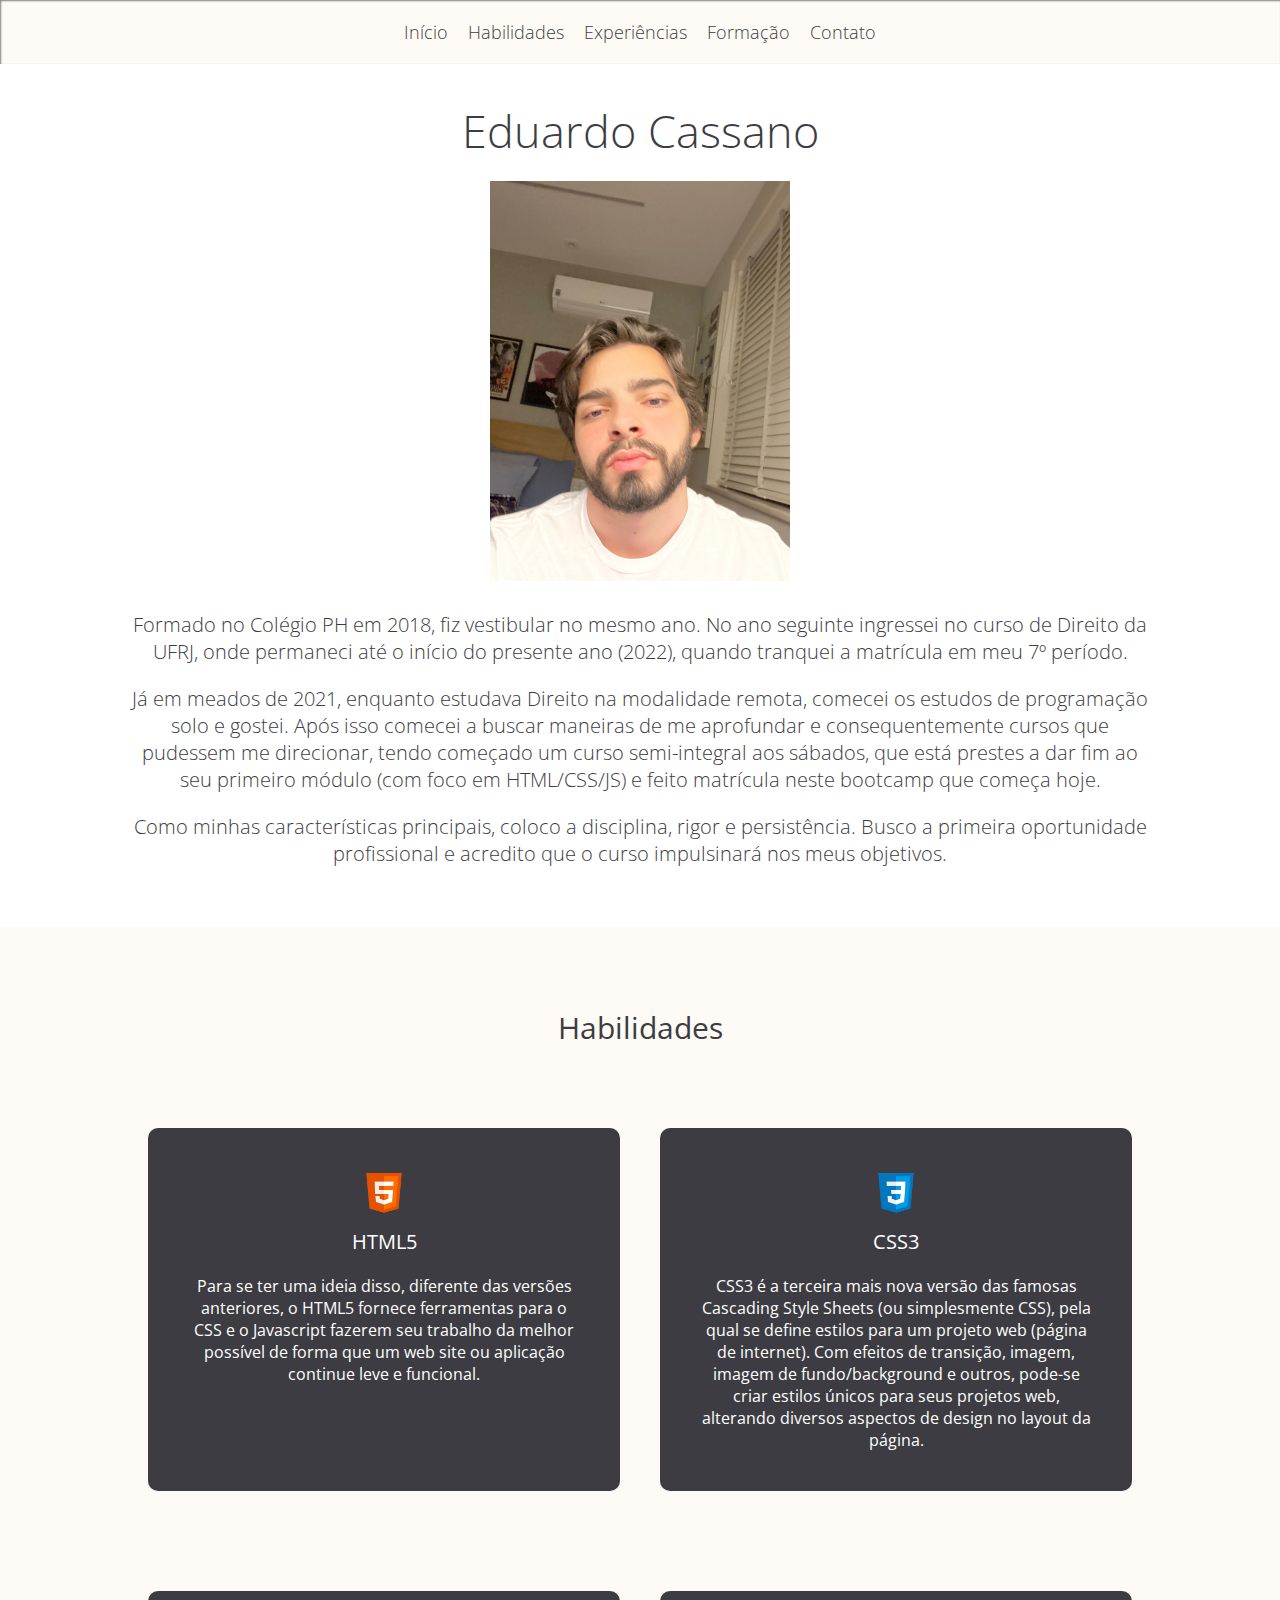
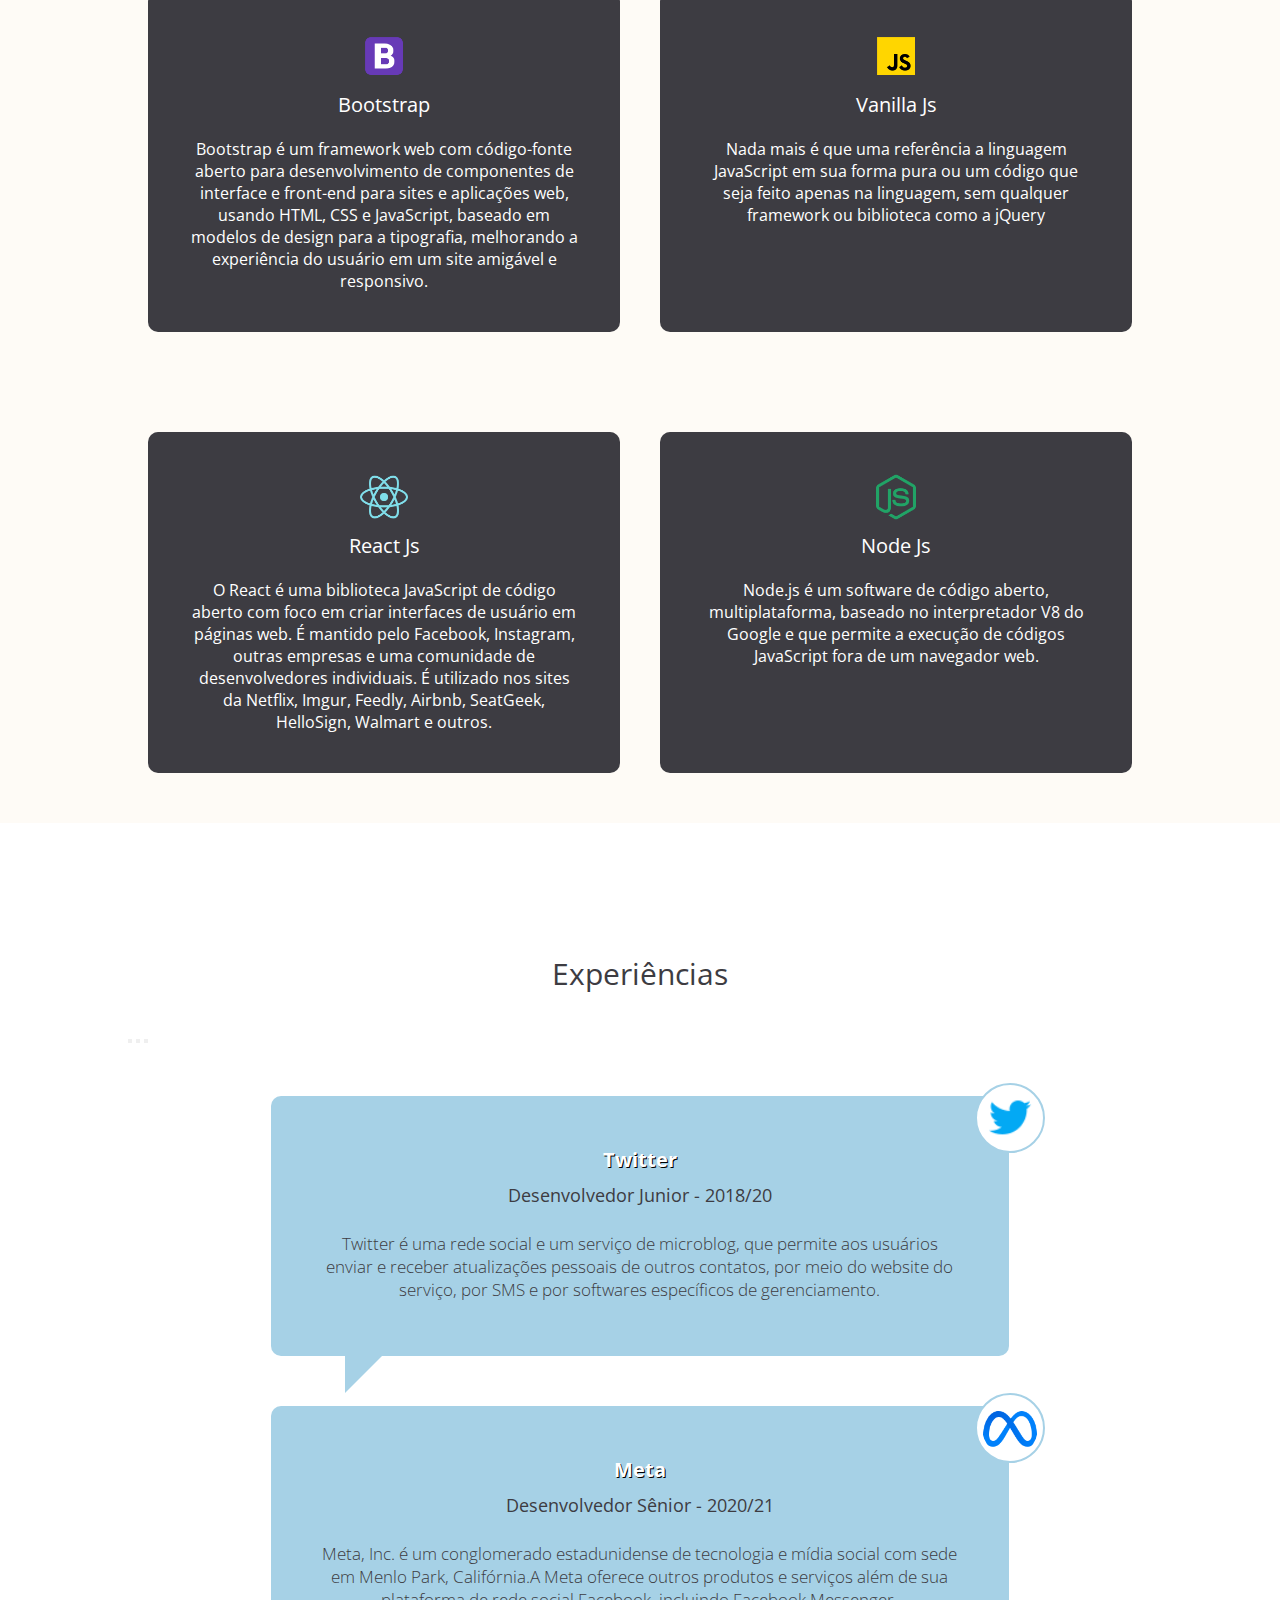
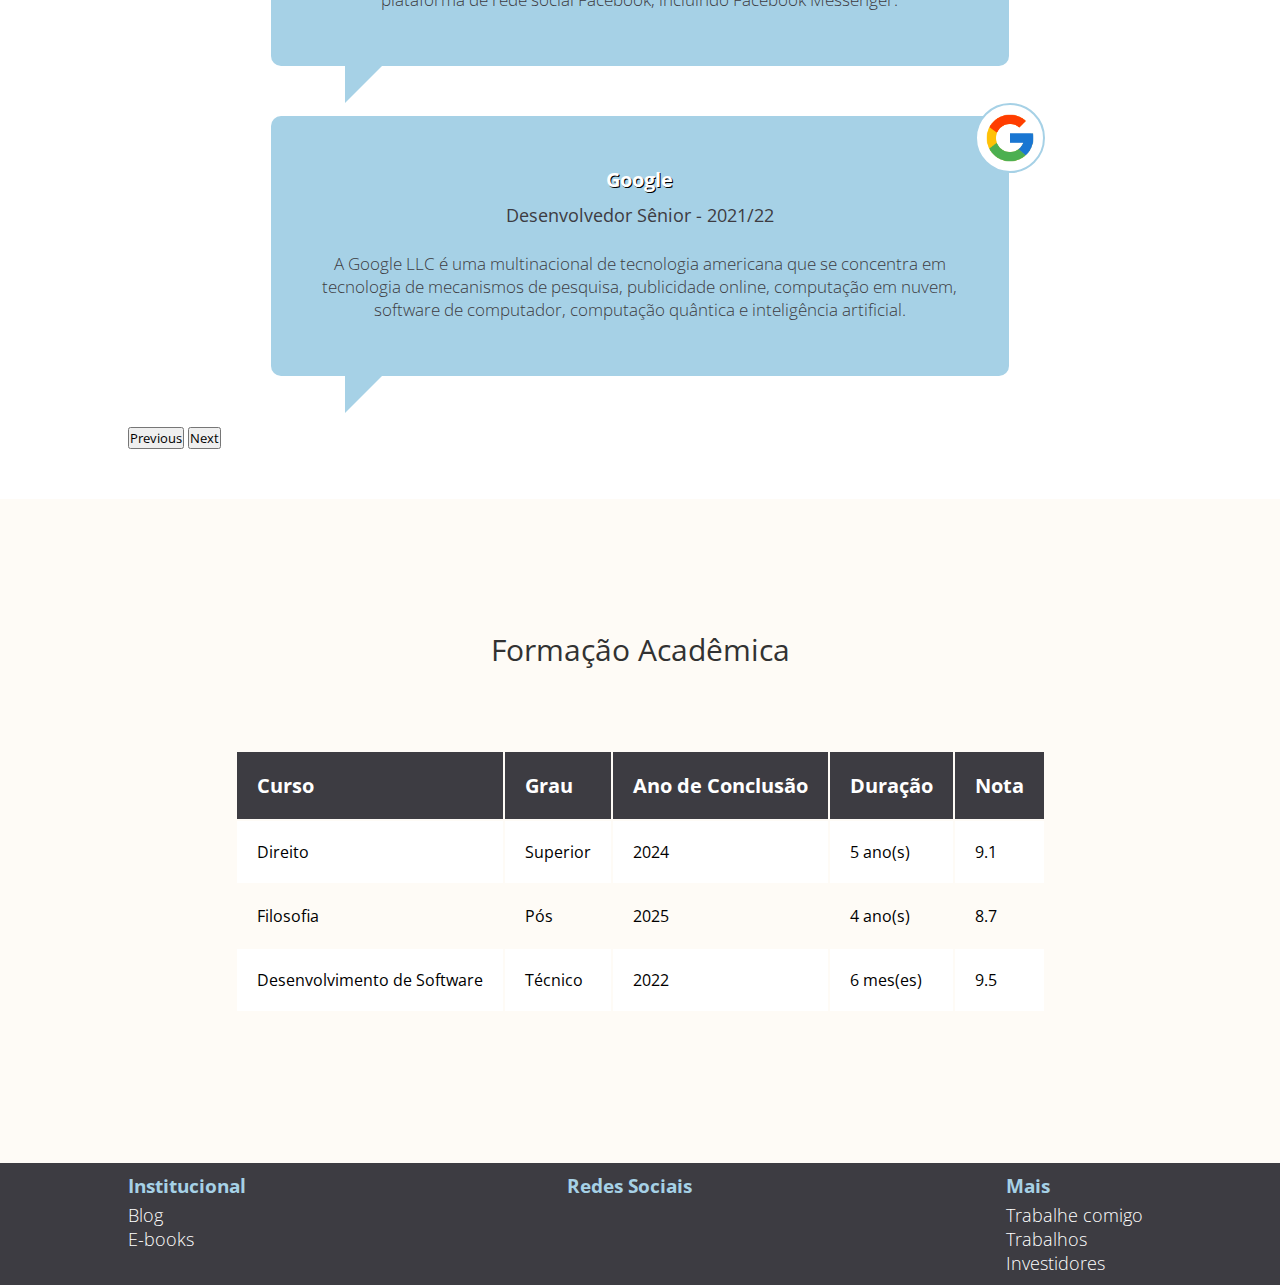
<file: index.html>
<!doctype html>
<html lang="en">

<head>
    <meta charset="utf-8">
    <meta name="viewport" content="width=device-width, initial-scale=1">
    <title>Exercício 9.3</title>
    <link href="https://cdn.jsdelivr.net/npm/bootstrap@5.2.0/dist/css/bootstrap.min.css" rel="stylesheet"
        integrity="sha384-gH2yIJqKdNHPEq0n4Mqa/HGKIhSkIHeL5AyhkYV8i59U5AR6csBvApHHNl/vI1Bx" crossorigin="anonymous">
    <link rel="stylesheet" href="https://cdnjs.cloudflare.com/ajax/libs/font-awesome/6.1.2/css/all.min.css"
        integrity="sha512-1sCRPdkRXhBV2PBLUdRb4tMg1w2YPf37qatUFeS7zlBy7jJI8Lf4VHwWfZZfpXtYSLy85pkm9GaYVYMfw5BC1A=="
        crossorigin="anonymous" referrerpolicy="no-referrer" />
    <link rel="stylesheet" href="https://cdnjs.cloudflare.com/ajax/libs/animate.css/4.1.1/animate.min.css" />
    <link rel="stylesheet" href="style.css">
</head>

<body>

    <body>
        <header>
            <nav>
                <ul>
                    <li><a href="#inicio">Início</a></li>
                    <li><a href="#habilidades">Habilidades</a></li>
                    <li><a href="#experiencias">Experiências</a></li>
                    <li><a href="#formacao">Formação</a></li>
                    <li><a href="contato.html">Contato</a></li>
                </ul>
            </nav>
        </header>

        <section id="inicio">
            <div class="container-cass">
                <h1>Eduardo Cassano</h1>
                <img src="img/fotoperfil01.jpeg" alt="">
                <p>Formado no Colégio PH em 2018, fiz
                    vestibular no mesmo ano. No ano seguinte
                    ingressei no curso de Direito da UFRJ,
                    onde permaneci até o início do presente
                    ano (2022), quando tranquei a matrícula
                    em meu 7º período.</p>
                <p>Já em meados de 2021, enquanto estudava
                    Direito na modalidade remota, comecei os
                    estudos de programação solo e gostei.
                    Após isso comecei a buscar maneiras de
                    me aprofundar e consequentemente cursos
                    que pudessem me direcionar, tendo começado
                    um curso semi-integral aos sábados, que está
                    prestes a dar fim ao seu primeiro módulo
                    (com foco em HTML/CSS/JS) e feito matrícula neste bootcamp que começa hoje.</p>
                <p>Como minhas características principais, coloco a disciplina, rigor e persistência.
                    Busco a primeira oportunidade profissional e acredito que o curso impulsinará nos meus objetivos.
                </p>
            </div>
        </section>

        <section id="habilidades">
            <div class="container-cass">
                <h2>Habilidades</h2>
                <div>
                    <div>
                        <img src="img/icons8-html-5-96.png" alt="">
                        <h3>HTML5</h3>
                        <p>Para se ter uma ideia disso, diferente das versões anteriores, o HTML5 fornece ferramentas
                            para o CSS e o Javascript fazerem seu trabalho da melhor possível de forma que um web
                            site ou aplicação continue leve e funcional.</p>
                    </div>
                    <div>
                        <img src="img/icons8-css3-96.png" alt="">
                        <h3>CSS3</h3>
                        <p>CSS3 é a terceira mais nova versão das famosas Cascading Style Sheets (ou simplesmente CSS),
                            pela qual se define estilos para um projeto web (página de internet). Com efeitos de
                            transição, imagem, imagem de fundo/background e outros, pode-se criar estilos únicos para
                            seus projetos web, alterando diversos aspectos de design no layout da página.</p>
                    </div>
                </div>

                <div>
                    <div>
                        <img src="img/icons8-bootstrap-96.png" alt="">
                        <h3>Bootstrap</h3>
                        <p>Bootstrap é um framework web com código-fonte aberto para desenvolvimento de componentes
                            de interface e front-end para sites e aplicações web, usando HTML, CSS e JavaScript,
                            baseado em modelos de design para a tipografia, melhorando a experiência do usuário
                            em um site amigável e responsivo.</p>
                    </div>
                    <div>
                        <img src="img/icons8-javascript-96.png" alt="">
                        <h3>Vanilla Js</h3>
                        <p>Nada mais é que uma referência a linguagem JavaScript em sua forma pura ou um código
                            que seja feito apenas na linguagem, sem qualquer framework ou biblioteca como a jQuery</p>
                    </div>
                </div>

                <div>
                    <div>
                        <img src="img/icons8-nativo-de-reagir-96.png" alt="">
                        <h3>React Js</h3>
                        <p>O React é uma biblioteca JavaScript de código aberto com foco em criar interfaces de
                            usuário em páginas web. É mantido pelo Facebook, Instagram, outras empresas e uma
                            comunidade de desenvolvedores individuais. É utilizado nos sites da Netflix, Imgur,
                            Feedly, Airbnb, SeatGeek, HelloSign, Walmart e outros.</p>
                    </div>
                    <div>
                        <img src="img/icons8-node-js-96.png" alt="">
                        <h3>Node Js</h3>
                        <p>Node.js é um software de código aberto, multiplataforma, baseado no interpretador V8 do
                            Google e que permite a execução de códigos JavaScript fora de um navegador web.</p>
                    </div>
                </div>

            </div>
        </section>

        <section id="experiencias">
            <div class="container-cass">
                <h2>Experiências</h2>
                <div id="carouselExampleIndicators" class="carousel slide" data-bs-ride="true">
                    <div class="carousel-indicators">
                        <button type="button" data-bs-target="#carouselExampleIndicators" data-bs-slide-to="0"
                            class="active" aria-current="true" aria-label="Slide 1"></button>
                        <button type="button" data-bs-target="#carouselExampleIndicators" data-bs-slide-to="1"
                            aria-label="Slide 2"></button>
                        <button type="button" data-bs-target="#carouselExampleIndicators" data-bs-slide-to="2"
                            aria-label="Slide 3"></button>
                    </div>
                    <div class="carousel-inner">
                        <div class="carousel-item active">
                            <div>
                                <h3>Twitter</h3>
                                <h4>Desenvolvedor Junior - 2018/20</h4>
                                <p>Twitter é uma rede social e um serviço de microblog, que permite aos usuários enviar
                                    e receber atualizações pessoais de outros contatos, por meio do website do serviço,
                                    por SMS e por softwares específicos de gerenciamento.</p>
                                <a href="https://twitter.com/"><img src="img/icons8-twitter-48.png" alt=""></a>
                            </div>
                        </div>
                        <div class="carousel-item">
                            <div>
                                <h3>Meta</h3>
                                <h4>Desenvolvedor Sênior - 2020/21</h4>
                                <p>Meta, Inc. é um conglomerado estadunidense de tecnologia e mídia social com sede em
                                    Menlo Park, Califórnia.A Meta oferece outros produtos e serviços além de sua
                                    plataforma de rede social Facebook, incluindo Facebook Messenger.</p>
                                <a href="https://about.facebook.com/?utm_source=meta.com&utm_medium=redirect"><img
                                        src="img/icons8-meta-96.png" alt=""></a>
                            </div>
                        </div>
                        <div class="carousel-item">
                            <div>
                                <h3>Google</h3>
                                <h4>Desenvolvedor Sênior - 2021/22</h4>
                                <p>A Google LLC é uma multinacional de tecnologia americana que se concentra
                                    em tecnologia de mecanismos de pesquisa, publicidade online, computação em nuvem,
                                    software de computador, computação quântica e inteligência artificial.</p>
                                <a href="https://www.google.com.br/"><img src="img/icons8-google-logo-96.png"
                                        alt=""></a>
                            </div>
                        </div>
                    </div>
                    <button class="carousel-control-prev" type="button" data-bs-target="#carouselExampleIndicators"
                        data-bs-slide="prev">
                        <span class="carousel-control-prev-icon" aria-hidden="true"></span>
                        <span class="visually-hidden">Previous</span>
                    </button>
                    <button class="carousel-control-next" type="button" data-bs-target="#carouselExampleIndicators"
                        data-bs-slide="next">
                        <span class="carousel-control-next-icon" aria-hidden="true"></span>
                        <span class="visually-hidden">Next</span>
                    </button>
                </div>
            </div>
        </section>

        <section id="formacao">
            <div class="container-cass">
                <h2>Formação Acadêmica</h2>
                <div>
                    <table class="table" id="tabela">
                        <thead>
                            <td>Curso</td>
                            <td>Grau</td>
                            <td>Ano de Conclusão</td>
                            <td>Duração</td>
                            <td>Nota</td>
                        </thead>
                        <tbody>
                            <tr>
                                <td style="background-color: white;">Direito</td>
                                <td style="background-color: white;">Superior</td>
                                <td style="background-color: white;">2024</td>
                                <td style="background-color: white;">5 ano(s)</td>
                                <td style="background-color: white;">9.1</td>
                            </tr>
                            <tr>
                                <td>Filosofia</td>
                                <td>Pós</td>
                                <td>2025</td>
                                <td>4 ano(s)</td>
                                <td>8.7</td>
                            </tr>
                            <tr>
                                <td style="background-color: white;">Desenvolvimento de Software</td>
                                <td style="background-color: white;">Técnico</td>
                                <td style="background-color: white;">2022</td>
                                <td style="background-color: white;">6 mes(es)</td>
                                <td style="background-color: white;">9.5</td>
                            </tr>
                        </tbody>
                    </table>
                </div>
            </div>
        </section>

        <footer>
            <div class="institucional">
                <h3>Institucional</h3>
                <ul>
                    <li><a href="#">Blog</a></li>
                    <li><a href="#">E-books</a></li>
                </ul>
            </div>
            <div class="redes-sociais">
                <h3>Redes Sociais</h3>
                <ul>
                    <li><a><i class="fa-brands fa-facebook-f"></i></a></li>
                    <li><a><i class="fa-brands fa-instagram"></i></a></li>
                    <li><a><i class="fa-brands fa-linkedin-in"></i></a></li>
                    <li><a><i class="fa-brands fa-tiktok"></i></a></li>
                </ul>
            </div>
            <div class="mais">
                <h3>Mais</h3>
                <ul>
                    <li><a href="#">Trabalhe comigo</a></li>
                    <li><a href="#">Trabalhos</a></li>
                    <li><a href="#">Investidores</a></li>
                </ul>
            </div>
        </footer>
    </body>
    <script src="https://cdn.jsdelivr.net/npm/bootstrap@5.2.0/dist/js/bootstrap.bundle.min.js"
        integrity="sha384-A3rJD856KowSb7dwlZdYEkO39Gagi7vIsF0jrRAoQmDKKtQBHUuLZ9AsSv4jD4Xa"
        crossorigin="anonymous"></script>
</body>

</html>
</file>
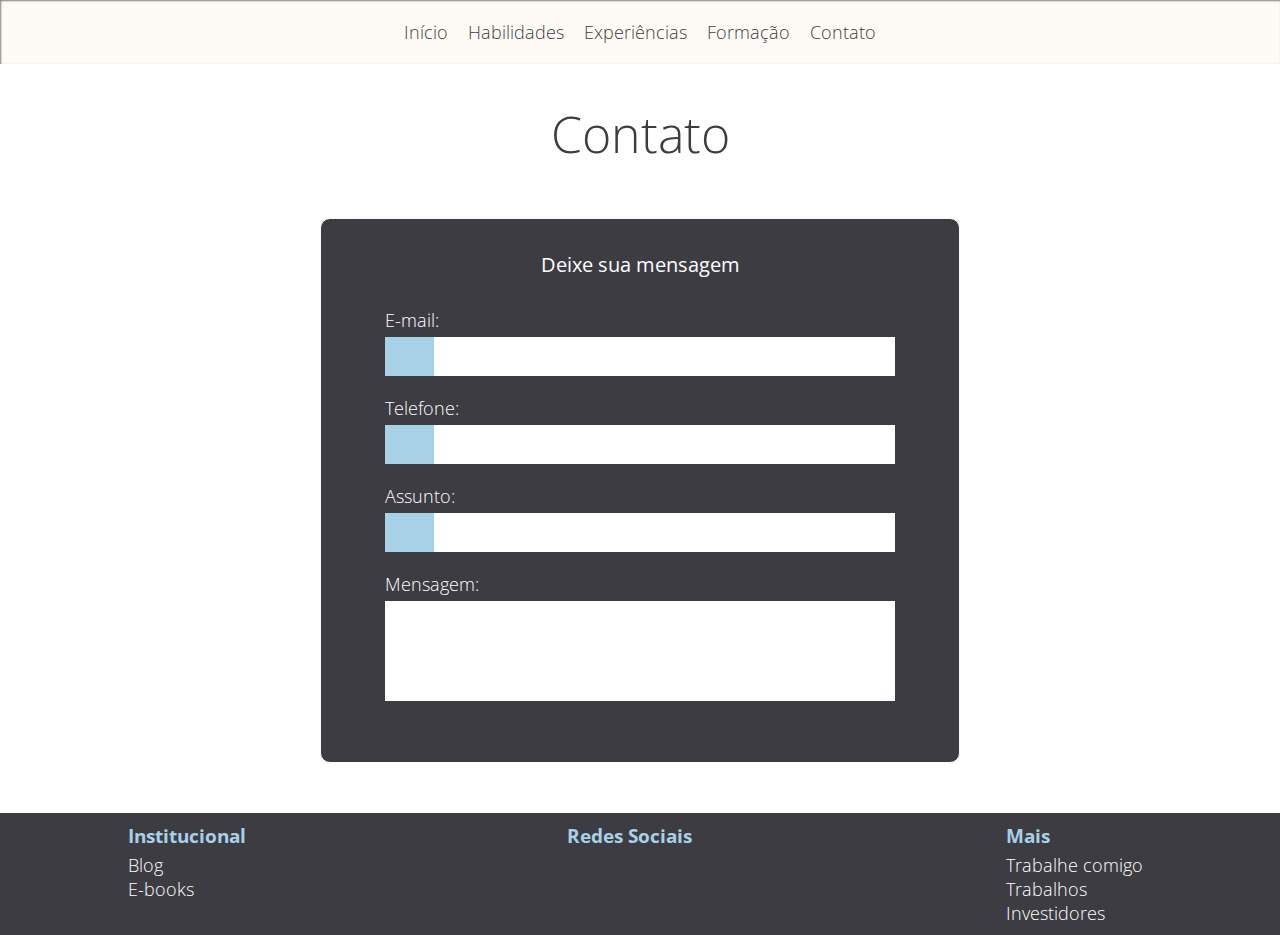
<file: contato.html>
<!DOCTYPE html>
<html lang="en">

<head>
  <meta charset="UTF-8">
  <meta http-equiv="X-UA-Compatible" content="IE=edge">
  <meta name="viewport" content="width=device-width, initial-scale=1.0">
  <link href="https://cdn.jsdelivr.net/npm/bootstrap@5.2.0/dist/css/bootstrap.min.css" rel="stylesheet" integrity="sha384-gH2yIJqKdNHPEq0n4Mqa/HGKIhSkIHeL5AyhkYV8i59U5AR6csBvApHHNl/vI1Bx" crossorigin="anonymous">
  <link rel="stylesheet" href="contato.css">
  <link rel="stylesheet" href="https://cdnjs.cloudflare.com/ajax/libs/font-awesome/6.1.2/css/all.min.css"
    integrity="sha512-1sCRPdkRXhBV2PBLUdRb4tMg1w2YPf37qatUFeS7zlBy7jJI8Lf4VHwWfZZfpXtYSLy85pkm9GaYVYMfw5BC1A=="
    crossorigin="anonymous" referrerpolicy="no-referrer" />
  <title>Contato</title>
</head>

<body>
  <div>
    <header>
      <nav>
        <ul>
          <li><a href="index.html">Início</a></li>
          <li><a href="index.html#habilidades">Habilidades</a></li>
          <li><a href="index.html#experiencias">Experiências</a></li>
          <li><a href="index.html#formacao">Formação</a></li>
          <li><a href="contato.html">Contato</a></li>
        </ul>
      </nav>
    </header>

    <main>
      <h1>Contato</h1>

      <form method="post">
        <h3>Deixe sua mensagem</h3>
        <span>
          <label for="">E-mail:</label>
          <span>
            <button disabled><i class="fa-solid fa-envelope"></i></button>
            <input type="email" id="inEmail">
          </span>
        </span>
        <span>
          <label for="">Telefone:</label>
          <span>
            <button disabled><i class="fa-solid fa-phone"></i></button>
            <input type="tel" id="inTel">
          </span>
        </span>
        <span>
          <label for="">Assunto:</label>
          <span>
            <button disabled><i class="fa-solid fa-comment-dots"></i></button>
            <input type="text" id="inAssunto">
          </span>
        </span>
        <span>
          <label for="">Mensagem:</label>
          <textarea id="inMensagem"></textarea>
        </span>
      </form>
    </main>
  </div>

  <footer>
    <div class="institucional">
      <h3>Institucional</h3>
      <ul>
        <li><a href="#">Blog</a></li>
        <li><a href="#">E-books</a></li>
      </ul>
    </div>
    <div class="redes-sociais">
      <h3>Redes Sociais</h3>
      <ul>
        <li><a href="https://pt-br.facebook.com/" target="_blank"><i class="fa-brands fa-facebook-f"></i></a></li>
        <li><a href="https://www.instagram.com/" target="_blank"><i class="fa-brands fa-instagram"></i></a></li>
        <li><a href="https://www.linkedin.com/in/eduardo-cassano-a0639323a/" target="_blank"><i
              class="fa-brands fa-linkedin-in"></i></a></li>
        <li><a href="https://www.tiktok.com/pt-BR/"><i class="fa-brands fa-tiktok" targe="_blank"></i></a></li>
      </ul>
    </div>
    <div class="mais">
      <h3>Mais</h3>
      <ul>
        <li><a href="#">Trabalhe comigo</a></li>
        <li><a href="#">Trabalhos</a></li>
        <li><a href="#">Investidores</a></li>
      </ul>
    </div>
  </footer>
</body>

</html>
</file>
<file: style.css>
@import url('https://fonts.googleapis.com/css2?family=Dancing+Script:wght@400;700&family=Open+Sans:wght@300;400;700&family=Uchen&display=swap');

* {
    padding: 0;
    margin: 0;
    box-sizing: border-box;
    font-family: 'Open Sans';
    scroll-behavior: smooth;
}

/*Bootstrap Overwrites*/
ul {
    margin-bottom: 0;
    padding-left: 0;
}

a:hover {
    color: inherit;
}

a:not([href]):not([class]) {
    color: white;
}

h2 {
    line-height: normal;
    margin-block-start: 0;
    margin-block-end: 0;
}


.container-cass {
    margin: 0 10%;
    display: flex;
}

header {
    position: fixed;
    z-index: 100;
    width: 100%;
    top: 0;
    background-color: #FEFBF6;
    display: flex;
    justify-content: center;
    box-shadow: inset 1px 1px 2px grey;
}

header>nav>ul {
    list-style: none;
    display: flex;
}

header>nav>ul>li {
    display: flex;
}

header>nav>ul>li>a {
    font-size: 18px;
    font-weight: lighter;
    color: #3D3C42;
    padding: 20px 10px;
    text-decoration: none;
    position: relative;
}

header>nav>ul>li>a::after {
    content: "";
    height: 6%;
    width: 0;
    background-color: #A6D1E6;
    position: absolute;
    left: 0;
    top: 94%;
}

header>nav>ul>li>a:hover::after {
    transition: 0.5s ease-out;
    width: 100%;
}

/*Section Perfil*/

section#inicio {
    display: flex;
    padding-top: 100px;
    flex-direction: column;
    align-items: center;
}

section#inicio>.container-cass {
    flex-direction: column;
    align-items: center;
}

section#inicio>.container-cass>h1 {
    color: #3D3C42;
    font-size: 2.8rem;
    font-weight: lighter;
    margin-bottom: 20px;
    animation: 1s show-left ease;
}

section#inicio>.container-cass>img {
    width: 300px;
    margin-bottom: 20px;
    animation: 2s show-left ease;
}

section#inicio>.container-cass>p {
    padding: 10px 0;
    text-align: center;
    font-weight: lighter;
    font-size: 20px;
    color: #3D3C42;
    animation: 3s show-left ease;
}

/*Section Habilidades*/

section#habilidades {
    display: flex;
    margin: 50px 0;
    padding-top: 50px;
    background-color: #FEFBF6;
}

section#habilidades>.container-cass {
    flex-direction: column;
    align-items: center;
}

section#habilidades>.container-cass>div {
    margin: 50px auto;
    display: flex;
}

section#habilidades>.container-cass>h2 {
    margin: 30px 0;
    font-size: 30px;
    font-weight: normal;
    color: #3D3C42;
}

section#habilidades>.container-cass>div>div {
    text-align: center;
    padding: 40px;
    background-color: #3D3C42;
    color: white;
    border-radius: 10px;
    flex: 1;
    margin: 0 2%;
}

section#habilidades>.container-cass>div>div:hover {
    background-color: transparent;
    color: #3D3C42;
    transition: 1s;
}

section#habilidades>.container-cass>div>div:hover>h3 {
    animation: flipInY 1s;
}

section#habilidades>.container-cass>div>div:hover>p {
    animation: flipInY 1.5s;
}

section#habilidades>.container-cass>div>div>img {
    width: 50px;
    padding-bottom: 5px;
}

section#habilidades>.container-cass>div>div>h3 {
    font-weight: normal;
    font-size: 20px;
    padding-bottom: 20px;
}

/*Section Experiências*/

section#experiencias {
    margin: 50px 0;
    padding-top: 50px;
    display: flex;
    justify-content: center;
    align-items: center;
}

section#experiencias>.container-cass {
    display: flex;
    flex-direction: column;
    align-items: center;
}

section#experiencias>.container-cass>h2 {
    margin: 30px 0;
    font-size: 30px;
    font-weight: normal;
    color: #3D3C42;
}

.carousel-inner {
    max-width: 80%;
    margin: 0 10%;
}

.carousel-item {
    text-align: center;
}

.carousel-item>div {
    background-color: #A6D1E6;
    margin: 50px 5%;
    padding: 50px;
    border-radius: 10px;
    position: relative;
    display: flex;
    flex-direction: column;
    align-items: center;
}

.carousel-item>div>h3 {
    color: white;
    text-shadow: 1px 1px .5px black;
    padding-bottom: 10px;
    font-size: 20px;
}

.carousel-item>div>h4 {
    font-weight: normal;
    font-size: 18px;
    padding-bottom: 20px;
    color: #3D3C42;
}

.carousel-item>div>p {
    color: #3D3C42;
    padding: 5px 0;
    font-weight: lighter;
    font-size: 17px;
}

.carousel-item>div>a>img:hover {
    animation: 1s rubberBand;
}

.carousel-item>div>a>img {
    position: absolute;
    background-color: white;
    width: 70px;
    padding: 5px;
    border-radius: 50%;
    border: 2px solid #A6D1E6;
    top: -5%;
    right: -5%;
}

.carousel-item>div::after {
    content: "";
    position: absolute;
    top: 99%;
    left: 10%;
    border-width: 20px;
    border-color: #A6D1E6 transparent transparent #A6D1E6;
    border-style: solid;
}

.carousel-indicators {
    bottom: 10%;
}

.carousel-control-prev-icon {
    background-color: #A6D1E6;
    border-radius: 5px;
}

.carousel-control-next-icon {
    background-color: #A6D1E6;
    border-radius: 5px;
}

/*Section Formacao*/
section#formacao {
    padding: 100px 0;
    background-color: #FEFBF6;
}

section#formacao>.container-cass {
    flex-direction: column;
    align-items: center;
}

section#formacao>.container-cass>h2 {
    margin: 30px 0;
    font-size: 30px;
    font-weight: normal;
    color: rgb(50, 50, 50);
}

section#formacao>.container-cass>div {
    width: 100%;
    overflow-x: scroll;
}

table {
    margin: 50px auto;
}

thead {
    font-weight: bold;
    font-size: 20px;
    background-color: #3D3C42;
    color: white;
}

td {
    padding: 20px;
}

/*Footer*/

footer p {
    font-size: 20px;
    padding: 10px;
}

footer li {
    list-style-type: none;
    padding: 0;
}

footer a {
    text-decoration: none;
    color: white;
    padding: 0;
    font-size: 18px;
    font-weight: lighter;
}

.institucional a:hover,
.mais a:hover,
.redes-sociais:hover {
    color: #A6D1E6;
}

footer h3 {
    color: #A6D1E6;
    margin-bottom: 5px;
}

footer {
    display: flex;
    background-color: #3D3C42;
    padding: 10px 0;
}

footer>.institucional {
    margin-left: 10%;
    flex: 3;
}

footer>.redes-sociais {
    flex: 3;
}

footer>.mais {
    margin-right: 10%;
    flex: 1;
}

footer>.redes-sociais>ul {
    display: flex;
}

footer>.redes-sociais>ul>li>a {
    margin-right: 5px;
}

footer>.redes-sociais>ul>li>a>i {
    width: 30px;
    cursor: pointer;
}

footer>.redes-sociais>ul>li>a>i:hover {
    animation: .5s pulse1 3 ease;
    color: #A6D1E6;
}

/*Media Queries*/

/*Big Desktops*/
@media screen and (min-width: 1440px) {
    section#experiencias>.container-cass>div {
        max-width: 60%;
    }

    section#experiencias>.container-cass>div::after {
        border-width: 25px;
    }
}

@media screen and (max-width: 1100px) {

    section#habilidades>.container-cass>div {
        flex-direction: column;
        margin: 0px auto;
    }

    section#habilidades>.container-cass>div>div {
        margin: 20px auto;
    }

    section#habilidades>.container-cass>div:last-child>div:last-child {
        margin-top: 20px;
        margin-bottom: 40px;
    }

}

/*Tablets*/
@media screen and (max-width: 767px) {

    /*Habilidades 767px*/
    section#inicio>.container-cass>img {
        width: 250px;
    }

    section#inicio>.container-cass>h1 {
        font-size: 2.2rem;
    }

    section#inicio>.container-cass>p {
        font-size: 1.1rem;
    }

    section#habilidades>.container-cass>div {
        flex-direction: column;
        margin: 0px 10%;
    }

    section#habilidades {
        margin: 40px 0;
        padding-top: 35px;
    }

    section#habilidades>.container-cass>h2 {
        margin-top: 15px;
        font-size: 25px;
    }

    section#habilidades>.container-cass>div>div>img {
        width: 45px;
        padding-bottom: 5px;
    }

    section#habilidades>.container-cass>div>div>h3 {
        font-size: 17px;
        padding-bottom: 20px;
    }

    section#habilidades>.container-cass>div>div>p {
        font-size: 13px;
    }

    section#habilidades>.container-cass>div>div {
        padding: 30px;
        margin: 20px 5%;
    }

    section#experiencias>.container-cass>h2 {
        margin-top: 20px;
        font-size: 20px;
    }

    section#experiencias {
        padding-top: 10px;
    }

    .carousel-inner {
        max-width: 90%;
        margin: 0 5%;
    }

    .carousel-inner {
        max-width: 80%;
        margin: 0 10%;
    }

    .carousel-item>div {
        margin: 30px 5%;
        padding: 25px;
        border-radius: 10px;
    }

    .carousel-item>div>h3 {
        font-size: 19px;
    }

    .carousel-item>div>h4 {
        font-size: 17px;
        padding-bottom: 10px;
    }

    .carousel-item>div>p {
        font-size: 15px;
    }

    .carousel-item>div>a>img {
        width: 60px;
    }

    .carousel-item>div::after {
        border-width: 15px;
    }

    table {
        margin: 40px auto;
        width: 100%;
    }

    thead {
        font-weight: bold;
        font-size: 18px;
        color: white;
    }

    td {
        padding: 10px;
    }
}

/*Smartphones*/
@media screen and (max-width: 580px) {

    /*Header 580px*/
    header>nav>ul>li>a {
        font-size: 15px;
        padding: 15px 4px;
    }

    /*Início 580px*/
    section#inicio>.container-cass>h1 {
        margin-bottom: 15px;
    }

    section#inicio>.container-cass>img {
        width: 200px;
        margin-bottom: 20px;
    }

    section#inicio>.container-cass>p {
        margin: 0 5%;
        padding: 5px 0;
        font-size: .9rem;
    }

    section#inicio {
        padding-top: 70px;
    }

    /*Habilidades 580px*/
    section#habilidades {
        margin: 20px 0;
    }

    section#habilidades>.container-cass>h2 {
        margin-top: 15px;
        font-size: 1.1rem;
    }

    section#habilidades>.container-cass>div {
        margin: 0 5%;
    }

    section#habilidades>.container-cass>div>div {
        padding: 15px;
        margin: 20px 0;
    }

    section#habilidades>.container-cass>div>div>img {
        width: 35px;
        padding-bottom: 5px;
    }

    section#habilidades>.container-cass>div>div>h3 {
        font-size: .9rem;
        padding-bottom: 20px;
    }

    section#habilidades>.container-cass>div>div>p {
        font-size: .75rem;
    }

    /*Experiências 580px*/

    section#experiencias {
        margin: 25px 0;
        padding-top: 25px;
    }

    section#experiencias>.container-cass>h2 {
        margin-top: 20px;
        font-size: 1.25rem;
    }

    .carousel-inner {
        max-width: 90%;
        margin: 0 5%;
    }

    .carousel-item>div {
        margin: 20px 5%;
        padding: 15px;
    }

    .carousel-item>div>h3 {
        font-size: 18px;
    }

    .carousel-item>div>h4 {
        font-size: 16px;
        padding-bottom: 5px;
    }

    .carousel-item>div>p {
        font-size: 14px;
    }

    .carousel-item>div>a>img {
        width: 50px;
    }

    .carousel-control-prev-icon {
        margin-right: 50%;
    }

    .carousel-control-next-icon {
        margin-left: 50%;
    }

    .carousel-indicators {
        bottom: 5%;
    }

    .carousel-item>div::after {
        border-width: 10px;
    }

    /*Formacao*/
    section#formacao {
        padding: 50px 0;
    }

    section#formacao>.container-cass>h2 {
        margin-top: 20px;
        font-size: 25px;
    }

    table {
        width: 370px;
    }

    thead {
        vertical-align: center;
        font-size: 1rem;
    }

    td {
        padding: 0;
    }

    footer {
        flex-direction: column;
        align-items: center;
    }

    footer>.institucional {
        margin: 0;
        margin-bottom: 10px;
    }

    footer>.institucional>ul {
        display: flex;
        flex-direction: column;
        justify-content: center;
        align-items: center;
    }

    footer>.redes-sociais {
        flex-direction: column;
        justify-content: center;
        align-items: center;
        margin: 0;
        margin-bottom: 10px;
    }

    footer>.redes-sociais>ul {
        display: flex;
        justify-content: center;
        text-align: center;
    }

    footer>.mais {
        display: flex;
        flex-direction: column;
        justify-content: center;
        align-items: center;
        margin: 0;
        margin-bottom: 10px;
    }

    footer>.mais>ul {
        display: flex;
        flex-direction: column;
        justify-content: center;
        align-items: center;
    }

    footer>.redes-sociais>ul>li>a {
        margin-right: 5px;
    }

    footer>.redes-sociais>ul>li>a>i {
        width: 30px;
        cursor: pointer;
    }
}

@media screen and (max-width: 370px) {

    /*Início*/
    section#inicio>.container-cass>h1 {
        font-size: 1.5rem;
    }

    header>nav>ul>li>a {
        font-size: .7rem;
    }

    section#inicio>.container-cass>img {
        width: 180px;
    }

    section#inicio>.container-cass>p {
        font-size: .8rem;
    }


    /*Habilidades*/
    section#habilidades>.container-cass>h2 {
        margin-top: 15px;
        font-size: 1rem;
    }

    section#habilidades>.container-cass>div>div {
        padding: 10px;
        margin: 10px 0;
    }

    section#habilidades>.container-cass>div>div>img {
        width: 30px;
        padding-bottom: 5px;
    }

    section#habilidades>.container-cass>div>div>h3 {
        font-size: .8rem;
        padding-bottom: 15px;
    }

    section#habilidades>.container-cass>div>div>p {
        font-size: .65rem;
    }


    /*Experiencias*/

    section#experiencias {
        margin: 25px 0;
        padding-top: 25px;
    }

    section#experiencias>.container-cass>h2 {
        margin-top: 20px;
        font-size: 1.25rem;
    }

    .carousel-item>div {
        padding: 10px;
    }

    .carousel-item>div>h3 {
        font-size: 1rem;
        padding-bottom: 5px;
    }

    .carousel-item>div>h4 {
        font-size: .8rem;
        padding-bottom: 0;
    }

    .carousel-item>div>p {
        font-size: .75rem;
    }

    .carousel-item>div>a>img {
        width: 40px;
    }


    /*Formacao*/
    section#formacao {
        padding: 30px 0;
    }

    section#formacao>.container-cass>h2 {
        margin-top: 20px;
        font-size: 1.25rem;
    }

    thead {
        font-size: .9rem;
    }

    tbody {
        font-size: .8rem;
    }

    /*Footer*/
    footer>div>h3 {
        font-size: 1.3rem;
    }

    .institucional>ul>li>a {
        font-size: .9rem;
    }

    .mais>ul>li>a {
        font-size: .9rem;
    }

    footer>.redes-sociais>ul>li>a {
        font-size: .9rem;
    }
}


/*KeyFrames*/
@keyframes pulse1 {
    0% {
        transform: scale(1);
    }

    50% {
        transform: scale(1.5);
    }

    100% {
        transform: scale(1);
    }
}

@keyframes show-left {
    0% {
        margin-left: -300%;
    }

    100% {
        margin-left: 0;
    }
}
</file>
<file: contato.css>
@import url('https://fonts.googleapis.com/css2?family=Dancing+Script:wght@400;700&family=Open+Sans:wght@300;400;700&family=Uchen&display=swap');

* {
  padding: 0;
  margin: 0;
  box-sizing: border-box;
  font-family: 'Open Sans';
}

/*Bootstrap Overwrites*/
ul {
  margin-bottom: 0;
  padding-left: 0;
}

a:hover {
  color: inherit;
}

a:not([href]):not([class]) {
  color: white;
}

h2 {
  line-height: normal;
  margin-block-start: 0;
  margin-block-end: 0;
}



body {
  display: flex;
  flex-direction: column;
  justify-content: space-between;
  min-height: 100vh;
}

.container {
  margin: 0 10%;
  display: flex;
}

header {
  position: fixed;
  z-index: 100;
  width: 100%;
  top: 0;
  background-color: #FEFBF6;
  display: flex;
  justify-content: center;
  box-shadow: inset 1px 1px 2px grey;
}

header>nav>ul {
  list-style: none;
  display: flex;
}

header>nav>ul>li {
  display: flex;
}

header>nav>ul>li>a {
  font-size: 18px;
  font-weight: lighter;
  color: #3D3C42;
  padding: 20px 10px;
  text-decoration: none;
  position: relative;
}

header>nav>ul>li>a::after {
  content: "";
  height: 6%;
  width: 0;
  background-color: #A6D1E6;
  position: absolute;
  left: 0;
  top: 94%;
}

header>nav>ul>li>a:hover::after {
  transition: 0.5s ease-out;
  width: 100%;
}


/*Form*/
h1 {
  display: flex;
  flex-direction: column;
  align-items: center;
  color: #3D3C42;
  font-size: 50px;
  font-weight: lighter;
  margin-bottom: 20px;
  padding-top: 100px;
}

form {
  margin: 50px 25% 50px 25%;
  background-color: #3D3C42;
  border: 1px solid #FEFBF6;
  border-radius: 10px;
  display: flex;
  flex-direction: column;
  align-items: center;
}

form>h3 {
  font-size: 20px;
  font-weight: normal;
  margin: 5% 0 20px 0;
  color: white;
}

form>span {
  display: flex;
  flex-direction: column;
  width: 80%;
  margin: 10px auto;
}

form>span>label {
  font-weight: lighter;
  font-size: 18px;
  margin-bottom: 5px;
  color: white;
}

form>span>span {
  display: flex;
}

form>span>span>input {
  flex: 9;
  background-color: white;
  border: none;
  border-bottom: 1px solid transparent;
  padding: 10px;
  outline: none;
}

form>span>span>button {
  flex: 1;
  border: none;
  background-color: #A6D1E6;
}

form>span>span>button>i {
  font-size: 16px;
  color: white;
}

textarea {
  padding: 10px;
  outline: none;
  resize: none;
  min-height: 100px;
  margin-bottom: 10%;
  border: 1px solid transparent;
}



/*Footer*/
footer {
  display: flex;
  background-color: #3D3C42;
  padding: 10px 0;
}

footer p {
  font-size: 20px;
  padding: 10px;
}

footer li {
  list-style-type: none;
  padding: 0;
}

footer a {
  text-decoration: none;
  color: white;
  padding: 0;
  font-size: 18px;
  font-weight: lighter;
}

.institucional a:hover {
  color: #A6D1E6;
}

.mais a:hover {
  color: #A6D1E6;
}

footer h3 {
  color: #A6D1E6;
  margin-bottom: 5px;
}

footer>.institucional {
  margin-left: 10%;
  flex: 3;
}

footer>.redes-sociais {
  flex: 3;
}

footer>.mais {
  margin-right: 10%;
  flex: 1;
}

footer>.redes-sociais>ul {
  display: flex;
}

footer>.redes-sociais>ul>li>a {
  margin-right: 5px;
}

footer>.redes-sociais>ul>li>a>i {
  width: 30px;
  cursor: pointer;
}


footer>.redes-sociais>ul>li>a>i:hover {
  animation: .5s pulse1 3 ease;
  color: #A6D1E6;
}

@media screen and (max-width: 767px){
  form {
    margin: 0 10% 30px 10%;
  }

  h1 {
    font-size: 2.2rem;
  }
  
  form>h3 {
    font-size: 1.1rem;
  }
  
  form>span>label {
    font-size: 1rem;
  }
  
  form>span>span>input {
    flex: 8;
    padding: 8px;
  }
  
  form>span>span>button {
    flex: 2;
  }
  
  textarea {
    padding: 8px;
    min-height: 100px;
  }
}

@media screen and (max-width: 580px) {

  header>nav>ul>li>a {
    font-size: .9rem;
    padding: 15px 4px;
  }

  form>span>span>input:focus {
    border-bottom: 1px solid #A6D1E6;
    transition: 0.3s ease-in;
  }

  form>span>span>button>i {
    font-size: .875rem;
  }

  textarea {
    min-height: 70px;
  }

  footer {
    flex-direction: column;
    align-items: center;
  }

  footer>.institucional {
    display: flex;
    flex-direction: column;
    justify-content: center;
    align-items: center;
    margin: 0;
    margin-bottom: 10px;
  }

  footer>.institucional>ul {
    display: flex;
    flex-direction: column;
    justify-content: center;
    align-items: center;
  }

  footer>.redes-sociais {
    flex-direction: column;
    justify-content: center;
    align-items: center;
    margin: 0;
    margin-bottom: 10px;
  }

  footer>.redes-sociais>ul {
    display: flex;
    justify-content: center;
    text-align: center;
  }

  footer>.mais {
    display: flex;
    flex-direction: column;
    justify-content: center;
    align-items: center;
    margin: 0;
    margin-bottom: 10px;
  }

  footer>.mais>ul {
    display: flex;
    flex-direction: column;
    justify-content: center;
    align-items: center;
  }

  footer>.redes-sociais>ul>li>a {
    margin-right: 5px;
  }

  footer>.redes-sociais>ul>li>a>i {
    width: 30px;
    cursor: pointer;
  }
}

@media screen and (max-width: 370px) {

  /*Header*/
  header>nav>ul>li>a {
    font-size: .7rem;
  }

  /*Contato*/
  h1 {
    font-size: 2rem;
  }
  
  form>h3 {
    font-size: .9rem;
  }
  
  form>span{
    width: 90%;
  }

  form>span>label {
    font-size: .8rem;
  }
  
  form>span>span>input {
    flex: 7;
    padding: 5px;
  }
  
  form>span>span>button {
    flex: 3;
  }
  
  textarea {
    padding: 8px;
    min-height: 50px;
  }

  /*Footer*/

  footer>div>h3 {
    font-size: 1.3rem;
  }

  .institucional>ul>li>a {
    font-size: .9rem;
  }

  .mais>ul>li>a {
    font-size: .9rem;
  }

  footer>.redes-sociais>ul>li>a {
    font-size: .9rem;
  }
}


/*KeyFrames*/
@keyframes pulse1 {
  0% {
    transform: scale(1);
  }

  50% {
    transform: scale(1.5);
  }

  100% {
    transform: scale(1);
  }
}
</file>
